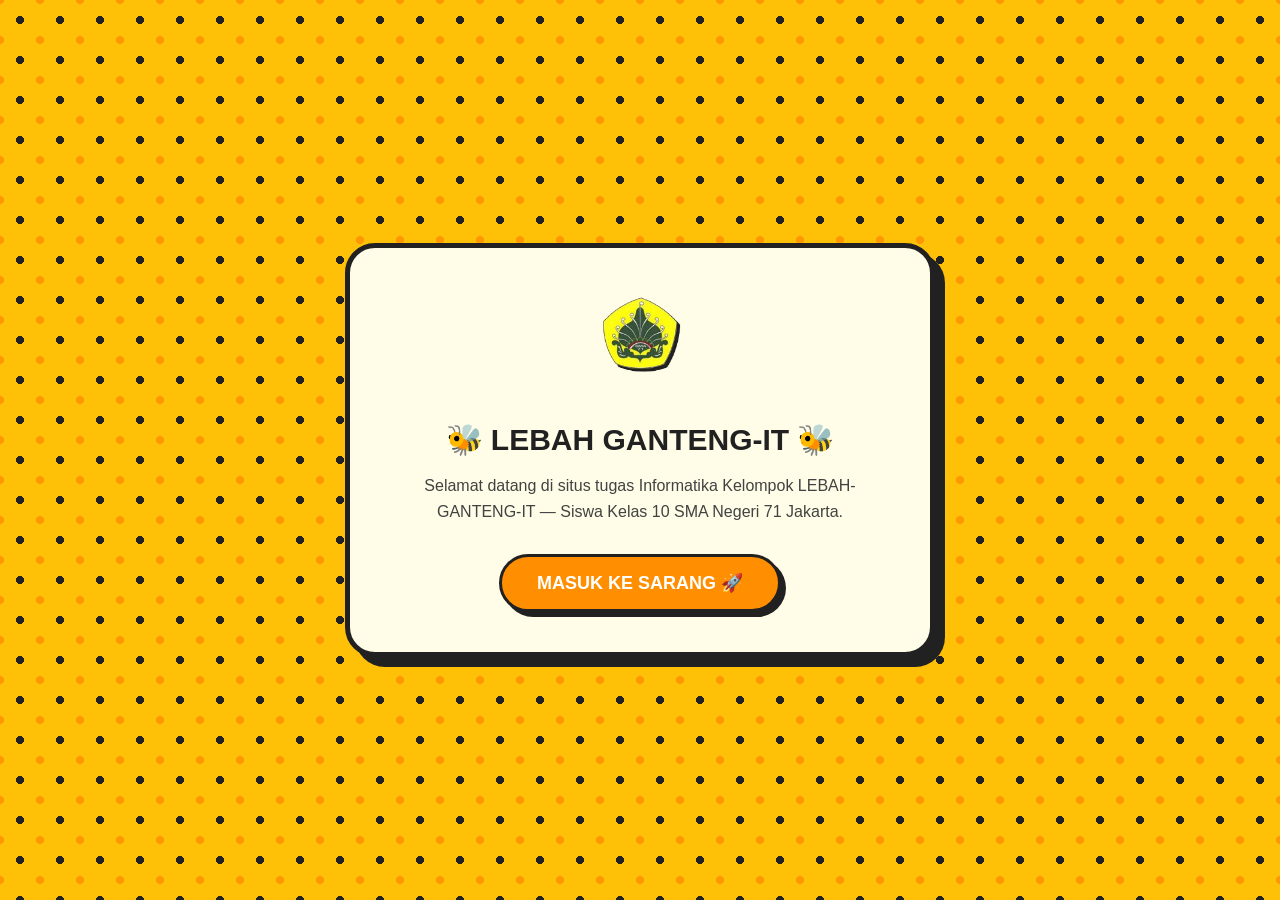
<file: index.html>
<!DOCTYPE html>
<html lang="id">
<head>
    <meta charset="UTF-8">
    <meta name="viewport" content="width=device-width, initial-scale=1.0">
    <title>Website "LEBAH GANTENG-IT"</title>
    <style>
        body, html { margin: 0; padding: 0; height: 100%; overflow: hidden; font-family: 'Segoe UI', Tahoma, Geneva, Verdana, sans-serif; }
        iframe { width: 100%; height: 100%; border: none; }
        
        /* Tombol Kontrol Musik */
        #music-control {
            position: fixed; bottom: 20px; right: 20px; z-index: 9999;
            background: #FFB300; border: 3px solid #1E1E1E; padding: 12px 20px;
            border-radius: 50px; cursor: pointer; font-weight: bold; color: #1E1E1E;
            box-shadow: 4px 4px 0px #1E1E1E; transition: 0.1s;
        }
        #music-control:hover { transform: translate(-2px, -2px); box-shadow: 6px 6px 0px #1E1E1E; background: #FFA000; }

        /* Layar Selamat Datang (Splash Screen) Tema Beehive */
        #splash-screen {
            position: fixed; top: 0; left: 0; width: 100%; height: 100%;
            background-color: #FFC107; 
            background-image: radial-gradient(#212121 15%, transparent 15%), radial-gradient(#FF9800 15%, transparent 15%);
            background-size: 40px 40px; background-position: 0 0, 20px 20px;
            display: flex; justify-content: center; align-items: center; z-index: 10000;
            transition: opacity 0.4s ease;
        }
        .splash-card {
            background: #FFFDE7; border: 5px solid #212121; padding: 40px;
            border-radius: 30px; text-align: center; max-width: 500px;
            box-shadow: 10px 10px 0px #212121;
        }
        .splash-logo { height: 90px; margin-bottom: 20px; filter: drop-shadow(3px 3px 0px #212121); }
        .splash-card h1 { color: #212121; font-size: 30px; margin-bottom: 10px; font-weight: 900; }
        .splash-card p { font-size: 16px; color: #424242; margin-bottom: 30px; line-height: 1.6; }
        
        .splash-btn {
            background: #FF8F00; color: white;
            border: 3px solid #212121; padding: 15px 35px; font-size: 18px;
            font-weight: bold; border-radius: 50px; cursor: pointer;
            box-shadow: 5px 5px 0px #212121; transition: 0.1s;
        }
        .splash-btn:hover { transform: translate(-2px, -2px); box-shadow: 7px 7px 0px #212121; background: #212121; color: #FFC107; }
    </style>
</head>
<body>

    <audio id="bgMusic" src="sheandhim.mp3" loop></audio>
    
    <div id="music-control" onclick="toggleMusic()">🐝 Play/Pause Music</div>

    <div id="splash-screen">
        <div class="splash-card">
            <img src="logo.png" class="splash-logo" alt="Logo SMAN 71">
            <h1>🐝 LEBAH GANTENG-IT 🐝</h1>
            <p>Selamat datang di situs tugas Informatika Kelompok LEBAH-GANTENG-IT — Siswa Kelas 10 SMA Negeri 71 Jakarta.</p>
            <button class="splash-btn" onclick="startWebsite()">MASUK KE SARANG 🚀</button>
        </div>
    </div>

    <iframe src="home.html" name="mainFrame"></iframe>

    <script>
        const audio = document.getElementById('bgMusic');
        
        function startWebsite() {
            audio.play().catch(err => console.log("Interaksi diperlukan untuk memutar musik:", err));
            document.getElementById('splash-screen').style.opacity = 0;
            setTimeout(() => {
                document.getElementById('splash-screen').style.display = 'none';
            }, 400);
        }

        function toggleMusic() {
            if (audio.paused) { audio.play(); } 
            else { audio.pause(); }
        }
    </script>
</body>
</html>
</file>
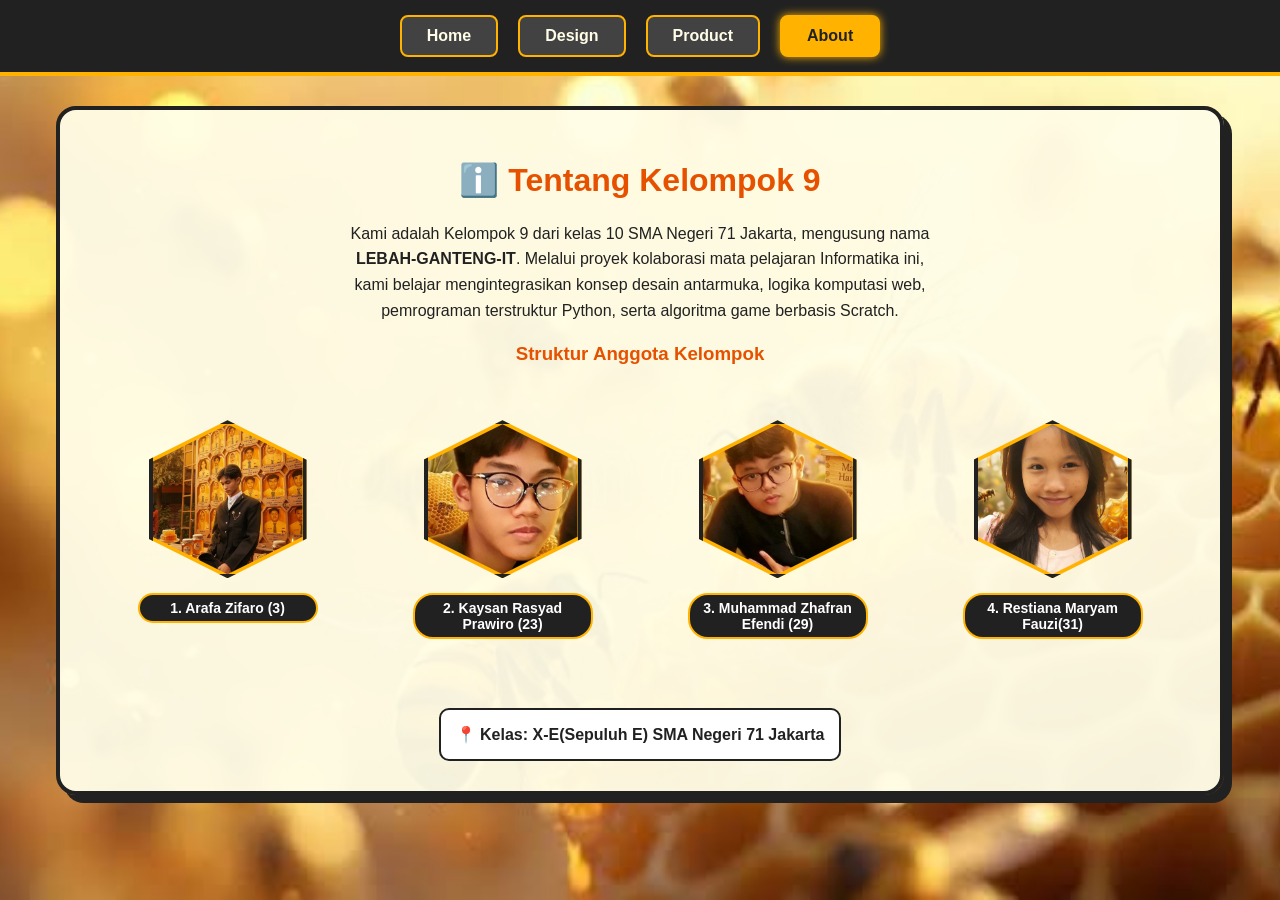
<file: about.html>
<!DOCTYPE html>
<html lang="id">
<head>
    <meta charset="UTF-8">
    <title>About Us - LEBAH GANTENG-IT</title>
    <link rel="stylesheet" href="style.css">
</head>
<body>

    <nav>
        <a href="home.html">Home</a>
        <a href="design.html">Design</a>
        <a href="product.html">Product</a>
        <a href="about.html" class="active">About</a>
    </nav>

    <div class="container" style="text-align: center;">
        <h1>ℹ️ Tentang Kelompok 9</h1>
        <p style="max-width:600px; margin: 20px auto; line-height: 1.6;">
            Kami adalah Kelompok 9 dari kelas 10 SMA Negeri 71 Jakarta, mengusung nama <strong>LEBAH-GANTENG-IT</strong>. 
            Melalui proyek kolaborasi mata pelajaran Informatika ini, kami belajar mengintegrasikan konsep desain antarmuka, logika komputasi web, pemrograman terstruktur Python, serta algoritma game berbasis Scratch.
        </p>
        
		        <h3>Struktur Anggota Kelompok</h3>
        <div class="team-grid">
            <div class="member-card" onmouseenter="startBuzz()" onmouseleave="stopBuzz()">
                <div class="hexagon">
                    <img src="arafa.jpg" alt="Arafa Zifaro" onerror="this.src='https://placehold.co/150x150/FFB300/212121?text=Arafa'">
                </div>
                <p>1. Arafa Zifaro (3)</p>
            </div>
            
            <div class="member-card" onmouseenter="startBuzz()" onmouseleave="stopBuzz()">
                <div class="hexagon">
                    <img src="kaysan.jpg" alt="Kaysan Rasyad Prawiro" onerror="this.src='https://placehold.co/150x150/FFB300/212121?text=Kaysan'">
                </div>
                <p>2. Kaysan Rasyad Prawiro (23)</p>
            </div>

            <div class="member-card" onmouseenter="startBuzz()" onmouseleave="stopBuzz()">
                <div class="hexagon">
                    <img src="zhafran.jpg" alt="Muhammad Zhafran Efendi" onerror="this.src='https://placehold.co/150x150/FFB300/212121?text=Zhafran'">
                </div>
                <p>3. Muhammad Zhafran Efendi (29)</p>
            </div>

            <div class="member-card" onmouseenter="startBuzz()" onmouseleave="stopBuzz()">
                <div class="hexagon">
                    <img src="restiana.jpg" alt="Restiana Maryam Fauzi" onerror="this.src='https://placehold.co/150x150/FFB300/212121?text=Restiana'">
                </div>
                <p>4. Restiana Maryam Fauzi(31)</p>
            </div>
        </div>
		
		<div style="background: #FFF; padding: 15px; display: inline-block; border-radius: 10px; border: 2px solid #212121; font-weight: bold;">
            📍 Kelas: X-E(Sepuluh E) SMA Negeri 71 Jakarta
        </div>
    </div>
</body>
</html>
</file>
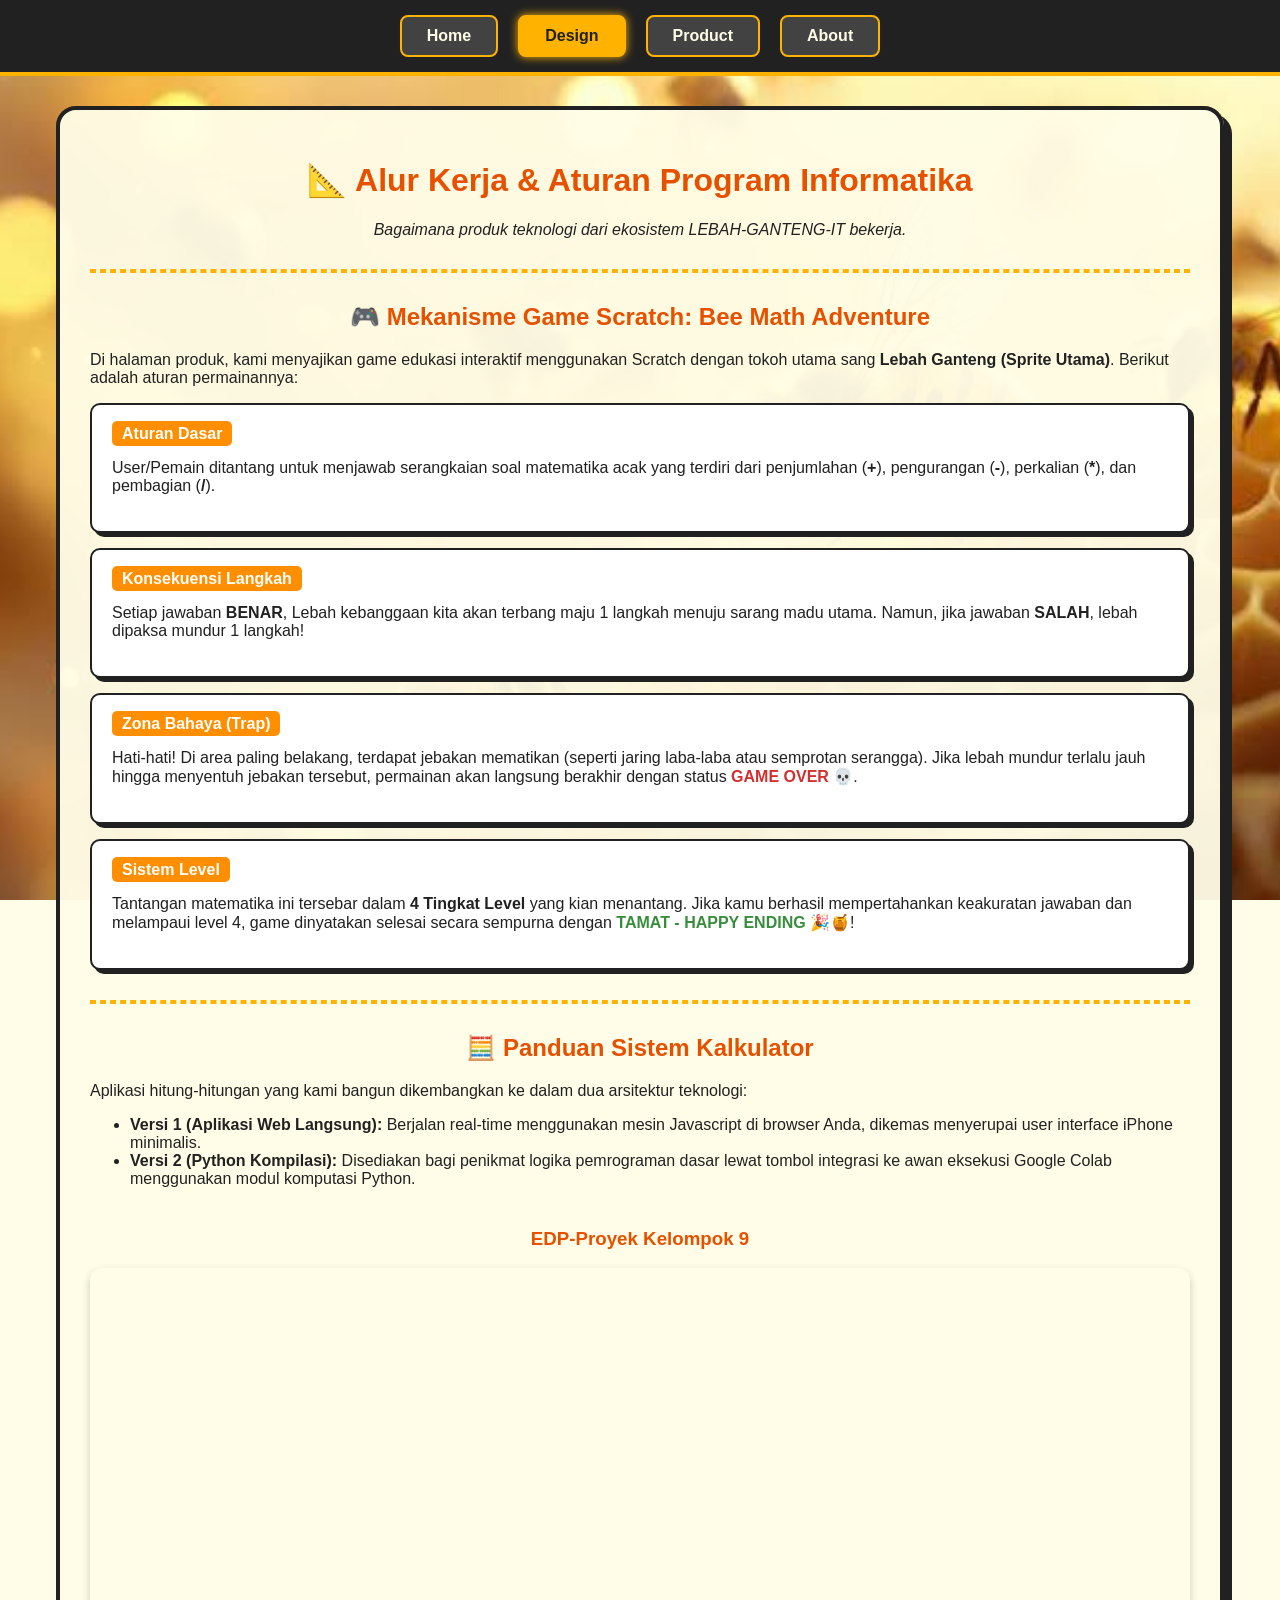
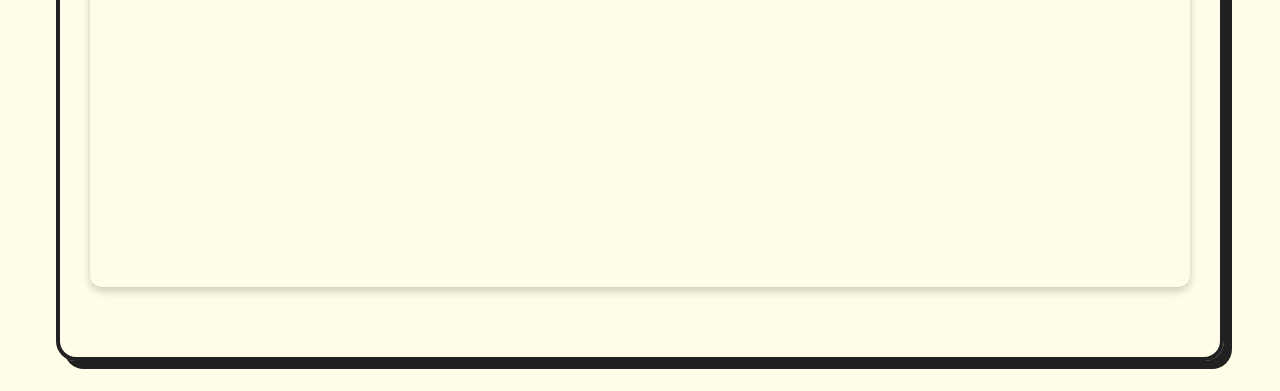
<file: design.html>
<!DOCTYPE html>
<html lang="id">
<head>
    <meta charset="UTF-8">
    <title>Design - LEBAH GANTENG-IT</title>
    <link rel="stylesheet" href="style.css">
    <style>
        .step-box {
            background: #FFF; border: 2px solid #212121;
            padding: 20px; margin: 15px 0; border-radius: 10px;
            box-shadow: 4px 4px 0px #212121;
        }
        .badge {
            background: #FF8F00; color: white; padding: 4px 10px;
            border-radius: 5px; font-weight: bold;
        }
    </style>
</head>
<body>

    <nav>
        <a href="home.html">Home</a>
        <a href="design.html" class="active">Design</a>
        <a href="product.html">Product</a>
        <a href="about.html">About</a>
    </nav>

    <div class="container">
        <h1>📐 Alur Kerja & Aturan Program Informatika</h1>
        <p style="text-align: center; font-style: italic;">Bagaimana produk teknologi dari ekosistem LEBAH-GANTENG-IT bekerja.</p>

        <hr style="border: 2px dashed #FFB300; margin: 30px 0;">

        <h2>🎮 Mekanisme Game Scratch: Bee Math Adventure</h2>
        <p>Di halaman produk, kami menyajikan game edukasi interaktif menggunakan Scratch dengan tokoh utama sang <strong>Lebah Ganteng (Sprite Utama)</strong>. Berikut adalah aturan permainannya:</p>

        <div class="step-box">
            <span class="badge">Aturan Dasar</span>
            <p>User/Pemain ditantang untuk menjawab serangkaian soal matematika acak yang terdiri dari penjumlahan (<span style="font-weight: bold;">+</span>), pengurangan (<span style="font-weight: bold;">-</span>), perkalian (<span style="font-weight: bold;">*</span>), dan pembagian (<span style="font-weight: bold;">/</span>).</p>
        </div>

        <div class="step-box">
            <span class="badge">Konsekuensi Langkah</span>
            <p> Setiap jawaban <strong>BENAR</strong>, Lebah kebanggaan kita akan terbang maju 1 langkah menuju sarang madu utama. Namun, jika jawaban <strong>SALAH</strong>, lebah dipaksa mundur 1 langkah!</p>
        </div>

        <div class="step-box">
            <span class="badge">Zona Bahaya (Trap)</span>
            <p>Hati-hati! Di area paling belakang, terdapat jebakan mematikan (seperti jaring laba-laba atau semprotan serangga). Jika lebah mundur terlalu jauh hingga menyentuh jebakan tersebut, permainan akan langsung berakhir dengan status <strong style="color: #d32f2f;">GAME OVER 💀</strong>.</p>
        </div>

        <div class="step-box">
            <span class="badge">Sistem Level</span>
            <p>Tantangan matematika ini tersebar dalam <strong>4 Tingkat Level</strong> yang kian menantang. Jika kamu berhasil mempertahankan keakuratan jawaban dan melampaui level 4, game dinyatakan selesai secara sempurna dengan <strong style="color: #388e3c;">TAMAT - HAPPY ENDING 🎉🍯</strong>!</p>
        </div>

        <hr style="border: 2px dashed #FFB300; margin: 30px 0;">

        <h2>🧮 Panduan Sistem Kalkulator</h2>
        <p>Aplikasi hitung-hitungan yang kami bangun dikembangkan ke dalam dua arsitektur teknologi:</p>
        <ul>
            <li><strong>Versi 1 (Aplikasi Web Langsung):</strong> Berjalan real-time menggunakan mesin Javascript di browser Anda, dikemas menyerupai user interface iPhone minimalis.</li>
            <li><strong>Versi 2 (Python Kompilasi):</strong> Disediakan bagi penikmat logika pemrograman dasar lewat tombol integrasi ke awan eksekusi Google Colab menggunakan modul komputasi Python.</li>
        </ul>

        <h3 style="margin-top: 40px; text-align: center;">EDP-Proyek Kelompok 9</h3>
        <div style="position: relative; width: 100%; height: 0; padding-top: 56.2500%; box-shadow: 0 4px 8px 0 rgba(0,0,0,0.2); border-radius: 12px; overflow: hidden; margin-bottom: 40px;">
            <iframe loading="lazy" style="position: absolute; width: 100%; height: 100%; top: 0; left: 0; border: none; padding: 0; margin: 0;"
                src="https://www.canva.com/design/DAHJDe6OWKQ/GyrnwBJ7cYqxm_dcrZYfGw/view?embed" allowfullscreen="allowfullscreen" allow="fullscreen">
            </iframe>
        </div>
        </div>
</body>
</html>
</file>
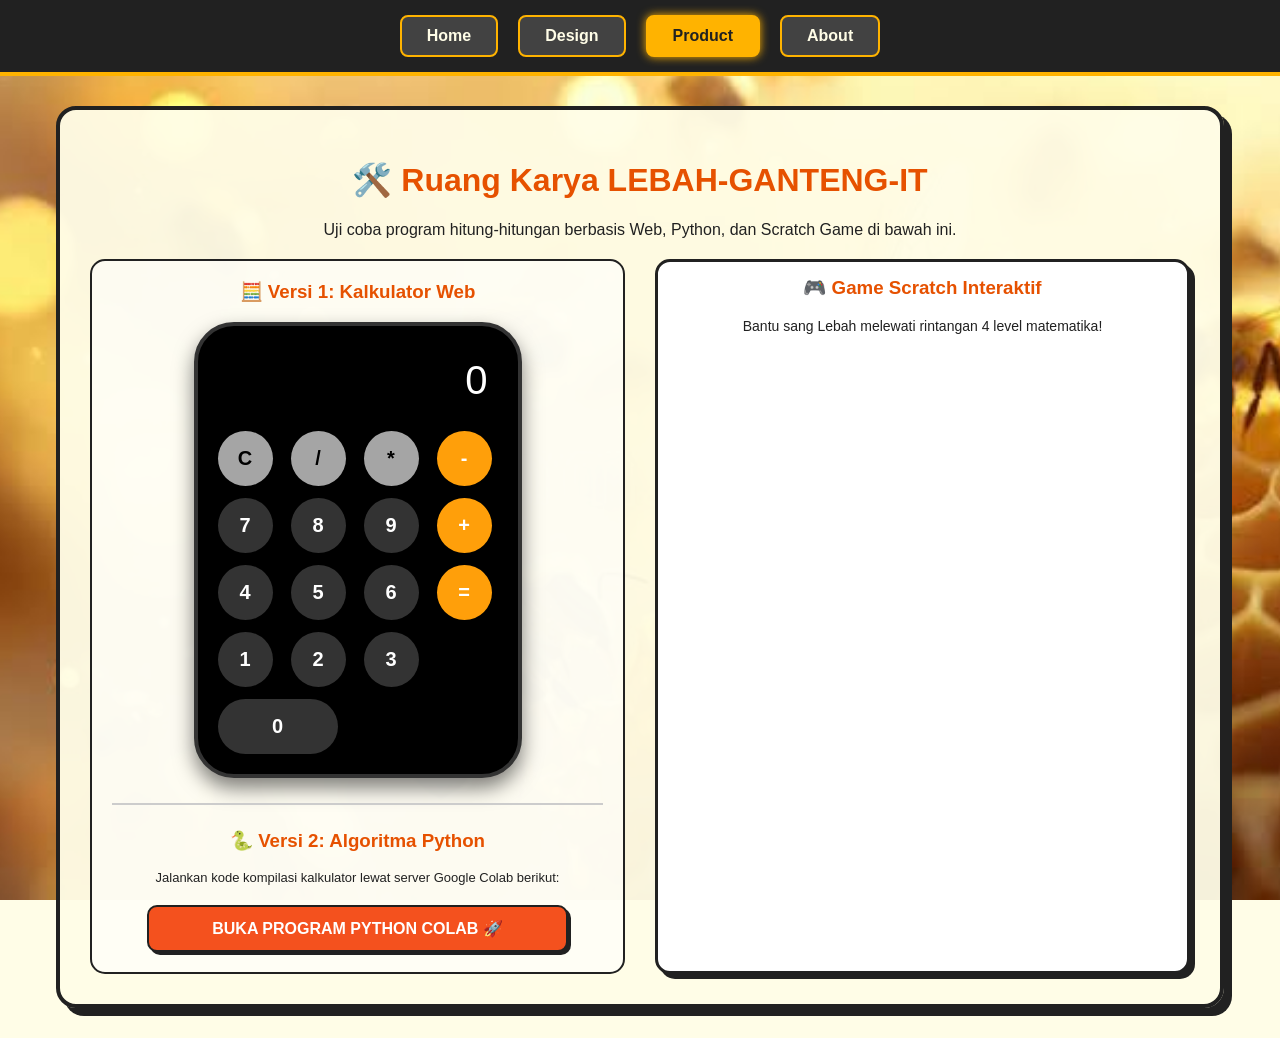
<file: product.html>
<!DOCTYPE html>
<html lang="id">
<head>
    <meta charset="UTF-8">
    <title>Product - LEBAH GANTENG-IT</title>
    <link rel="stylesheet" href="style.css">
    <style>
        /* Pembagian layout 2 kolom */
        .product-grid {
            display: grid;
            grid-template-columns: 1fr 1fr;
            gap: 30px;
            margin-top: 20px;
        }
        @media(max-width: 800px) {
            .product-grid { grid-template-columns: 1fr; }
        }

        /* Styling Kalkulator ala iPhone */
        .iphone-calc {
            background: #000;
            width: 280px;
            margin: 0 auto;
            padding: 20px;
            border-radius: 40px;
            border: 4px solid #333;
            box-shadow: 0px 10px 20px rgba(0,0,0,0.5);
        }
        .calc-screen {
            width: 100%;
            height: 70px;
            background: transparent;
            color: white;
            text-align: right;
            border: none;
            font-size: 40px;
            padding-right: 10px;
            box-sizing: border-box;
            margin-bottom: 15px;
        }
        .calc-buttons {
            display: grid;
            grid-template-columns: repeat(4, 1fr);
            gap: 12px;
        }
        .calc-btn {
            background: #333;
            color: white;
            border: none;
            border-radius: 50%;
            height: 55px;
            width: 55px;
            font-size: 20px;
            font-weight: bold;
            cursor: pointer;
            transition: opacity 0.1s;
        }
        .calc-btn:active { opacity: 0.6; }
        .calc-btn.orange { background: #FF9F0A; }
        .calc-btn.gray { background: #A5A5A5; color: black; }
        .calc-btn.zero {
            grid-column: span 2;
            width: 120px;
            border-radius: 30px;
        }

        /* Tombol Google Colab */
        .colab-button {
            display: block;
            text-align: center;
            background: #F4511E;
            color: white;
            font-weight: bold;
            text-decoration: none;
            padding: 12px;
            border-radius: 10px;
            margin: 20px auto 0 auto;
            width: 80%;
            border: 2px solid #212121;
            box-shadow: 3px 3px 0px #212121;
        }
        .colab-button:hover { background: #E64A19; }

        /* Container Pembungkus Scratch */
        .scratch-container {
            background: #FFF;
            border: 3px solid #212121;
            border-radius: 15px;
            padding: 15px;
            text-align: center;
            box-shadow: 5px 5px 0px #212121;
        }
    </style>
</head>
<body>

    <nav>
        <a href="home.html">Home</a>
        <a href="design.html">Design</a>
        <a href="product.html" class="active">Product</a>
        <a href="about.html">About</a>
    </nav>

    <div class="container">
        <h1>🛠️ Ruang Karya LEBAH-GANTENG-IT</h1>
        <p style="text-align: center;">Uji coba program hitung-hitungan berbasis Web, Python, dan Scratch Game di bawah ini.</p>

        <div class="product-grid">
            
            <div style="background: rgba(255,255,255,0.6); padding: 20px; border-radius: 15px; border: 2px solid #212121;">
                <h3 style="margin-top: 0;">🧮 Versi 1: Kalkulator Web</h3>
                
                <div class="iphone-calc">
                    <input type="text" id="screen" class="calc-screen" value="0" disabled>
                    <div class="calc-buttons">
                        <button class="calc-btn gray" onclick="clearScreen()">C</button>
                        <button class="calc-btn gray" onclick="appendValue('/')">/</button>
                        <button class="calc-btn gray" onclick="appendValue('*')">*</button>
                        <button class="calc-btn orange" onclick="appendValue('-')">-</button>
                        
                        <button class="calc-btn" onclick="appendValue('7')">7</button>
                        <button class="calc-btn" onclick="appendValue('8')">8</button>
                        <button class="calc-btn" onclick="appendValue('9')">9</button>
                        <button class="calc-btn orange" onclick="appendValue('+')">+</button>
                        
                        <button class="calc-btn" onclick="appendValue('4')">4</button>
                        <button class="calc-btn" onclick="appendValue('5')">5</button>
                        <button class="calc-btn" onclick="appendValue('6')">6</button>
                        <button class="calc-btn orange" onclick="calculateResult()">=</button>
                        
                        <button class="calc-btn" onclick="appendValue('1')">1</button>
                        <button class="calc-btn" onclick="appendValue('2')">2</button>
                        <button class="calc-btn" onclick="appendValue('3')">3</button>
                        <button class="calc-btn zero" onclick="appendValue('0')">0</button>
                    </div>
                </div>

                <hr style="border: 1px solid #CCC; margin: 25px 0;">
                
                <h3>🐍 Versi 2: Algoritma Python</h3>
                <p style="font-size: 13px; text-align: center;">Jalankan kode kompilasi kalkulator lewat server Google Colab berikut:</p>
                <a href="https://colab.research.google.com/drive/1-yb4jCowD2xMhNkWbPPXz9D3ACMU3LI4?usp=sharing" target="_blank" class="colab-button">
                    BUKA PROGRAM PYTHON COLAB 🚀
                </a>
            </div>

            <div class="scratch-container">
                <h3 style="margin-top: 0;">🎮 Game Scratch Interaktif</h3>
                <p style="font-size: 14px;">Bantu sang Lebah melewati rintangan 4 level matematika!</p>
                
                <iframe src="https://scratch.mit.edu/projects/1328691245/embed" 
                        allowtransparency="true" 
                        width="100%" 
                        height="400" 
                        frameborder="0" 
                        scrolling="no" 
                        allowfullscreen>
                </iframe>
            </div>

        </div>
    </div>

    <script>
        let screen = document.getElementById('screen');
        let currentInput = '0';

        function appendValue(val) {
            if (currentInput === '0' && !isNaN(val)) {
                currentInput = val;
            } else {
                currentInput += val;
            }
            screen.value = currentInput;
        }

        function clearScreen() {
            currentInput = '0';
            screen.value = currentInput;
        }

        function calculateResult() {
            try {
                // Mengevaluasi string perhitungan matematika sederhana secara aman
                let result = eval(currentInput);
                currentInput = String(result);
                screen.value = currentInput;
            } catch (error) {
                screen.value = "Error";
                currentInput = '0';
            }
        }
    </script>
</body>
</html>
</file>
<file: style.css>
/* Style Dasar */
body {
    margin: 0; padding: 0;
    font-family: 'Segoe UI', Arial, sans-serif;
    background: url('background.jpg') no-repeat center center fixed;
    background-size: cover;
    color: #212121;
    background-color: #FFFDE7; /* Fallback jika background.jpg tidak termuat */
}

/* Navigasi Tab Beehive */
nav {
    background: #212121;
    padding: 15px;
    display: flex;
    justify-content: center;
    border-bottom: 4px solid #FFB300;
}
nav a {
    color: #FFFDE7;
    text-decoration: none;
    padding: 10px 25px;
    margin: 0 10px;
    font-weight: bold;
    border-radius: 8px;
    background: #424242;
    border: 2px solid #FFB300;
    transition: 0.2s;
}
nav a:hover, nav a.active {
    background: #FFB300;
    color: #212121;
    box-shadow: 0px 0px 10px #FFB300;
}

/* Struktur Container */
.container {
    max-width: 1100px;
    margin: 30px auto;
    padding: 30px;
    background: rgba(255, 253, 231, 0.95);
    border: 4px solid #212121;
    border-radius: 20px;
    box-shadow: 8px 8px 0px #212121;
}

h1, h2, h3 {
    color: #E65100;
    text-align: center;
}

/* Desain Kartu Anggota Hexagonal */
.team-grid {
    display: flex;
    justify-content: space-around;
    flex-wrap: wrap;
    margin: 40px 0;
}
.member-card {
    text-align: center;
    margin: 15px;
    width: 180px;
}
.hexagon {
    width: 150px;
    height: 150px;
    background: #FFB300;
    margin: 0 auto 15px auto;
    clip-path: polygon(50% 0%, 100% 25%, 100% 75%, 50% 100%, 0% 75%, 0% 25%);
    transition: transform 0.3s cubic-bezier(0.175, 0.885, 0.32, 1.275);
    border: 4px solid #212121;
    display: flex;
    align-items: center;
    justify-content: center;
    cursor: pointer;
}
.hexagon img {
    width: 100%;
    height: 100%;
    object-fit: cover;
    clip-path: polygon(50% 0%, 100% 25%, 100% 75%, 50% 100%, 0% 75%, 0% 25%);
}
.hexagon:hover {
    transform: scale(1.2);
}
.member-card p {
    font-weight: bold;
    font-size: 14px;
    background: #212121;
    color: #FFF;
    padding: 5px 10px;
    border-radius: 20px;
    border: 2px solid #FFB300;
}

/* Footer & Media Sosial */
footer {
    margin-top: 40px;
    text-align: center;
    padding: 20px;
    border-top: 2px dashed #212121;
}
.social-icons a {
    display: inline-block;
    margin: 0 15px;
    transition: transform 0.2s;
}
.social-icons a:hover {
    transform: scale(1.2);
}
.social-icons img {
    width: 40px;
    height: 40px;
}
</file>
